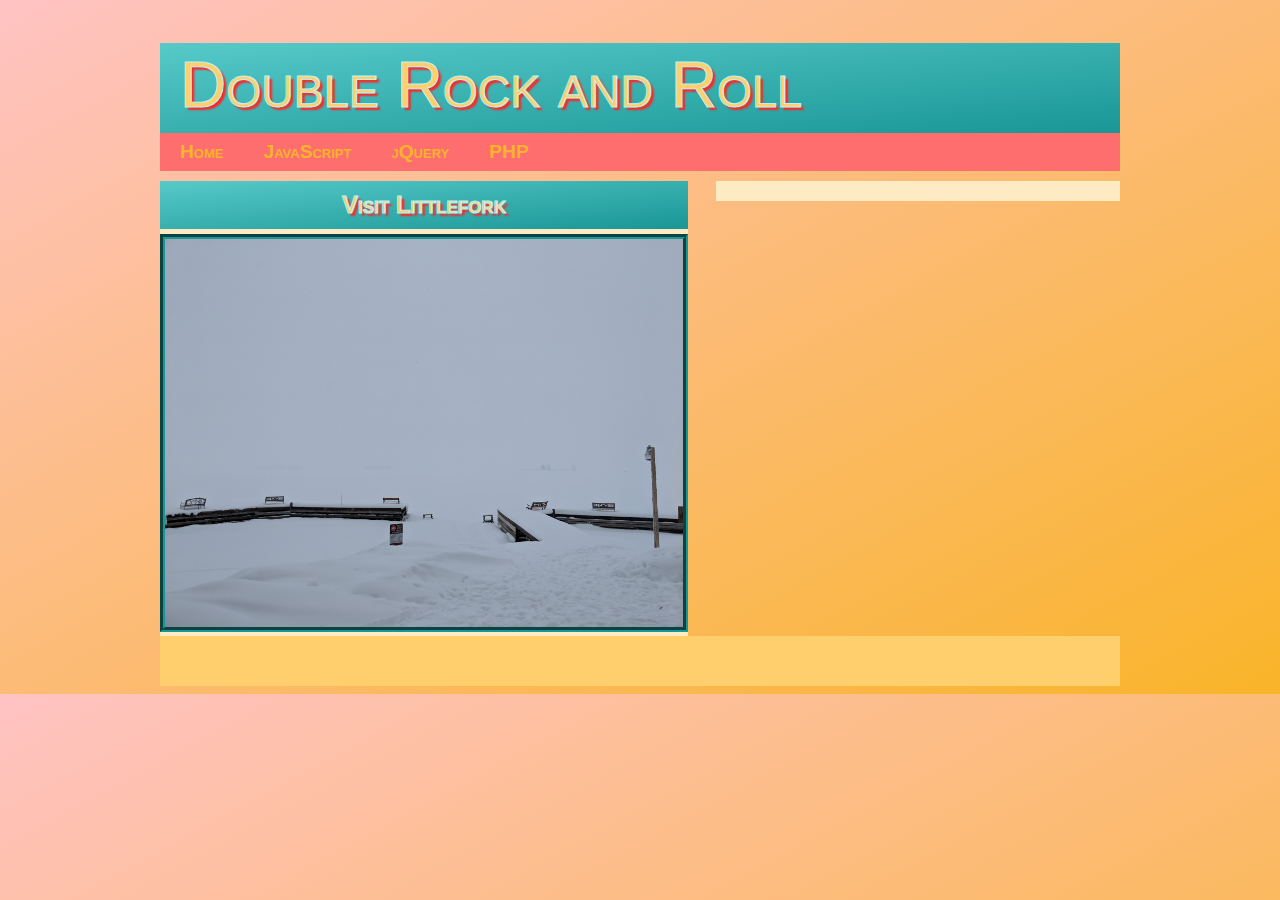
<file: index.html>
<!DOCTYPE html>
<html>
<head>
<!--
    JavaScript Module

    Author: Kelley Fischer
    Date  : 11/15/19

-->
<meta charset="utf-8">
<meta http-equiv="X-UA-Compatible" content="IE=edge">
<meta name="viewport" content="width=device-width, initial-scale=1">
<link rel="stylesheet" href="css/styles.css">
<title>Home</title>
<link href="css/styles.css" rel="stylesheet" />
<script src="js/scripts.js"></script>

</head>
<body>

    <header><h1><a href="index.html">Double Rock and Roll</a></h1></header>

    <nav>
        <ul class="horizontal">
            <li><a href="index.html">Home</a></li>
            <li><a href="javascript.html">JavaScript</a></li>
            <li><a href="">jQuery</a></li>
            <li><a href="">PHP</a></li>
        </ul>
    </nav>

    <main>
        <h2 class="heading" id="home_heading">Visit Littlefork</h2>
        <img id="home_image" src="assets/littlefork1.jpg" alt="whiteout at lake Kabetogama"
        onmouseover="changeImage();" onmouseout="changeImageBack();">
    </main>

    <aside>
    </aside>

    <footer>
    </footer>

</body>
</html>
</file>
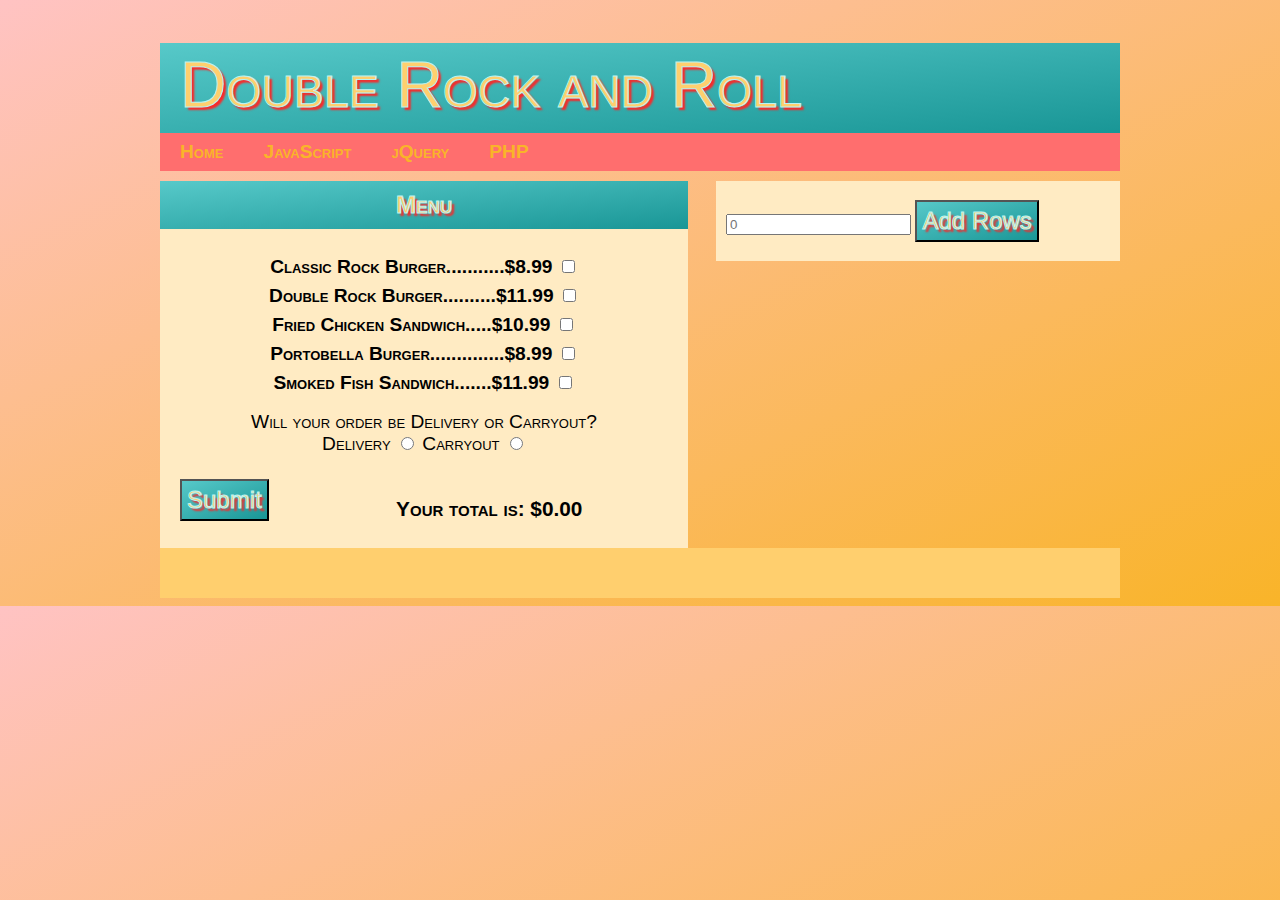
<file: javascript.html>
<!DOCTYPE html>
<html>
<head>

<meta charset="utf-8" />
<meta http-equiv="X-UA-Compatible" content="IE=edge" />
<meta name="viewport" content="width=device-width, initial-scale=1" />
<link rel="stylesheet" href="css/styles.css" />
<!--
JavaScript Module

Author: Kelley Fischer
Date  : 11/15/19

-->
<title>JavaScript</title>
<link href="css/styles.css" rel="stylesheet" />
<script src="js/scripts.js" defer></script>

</head>
<body>

    <header><h1><a href="index.html">Double Rock and Roll</a></h1></header>

    <nav>
        <ul class="horizontal">
            <li><a href="index.html">Home</a></li>
            <li><a href="javascript.html">JavaScript</a></li>
            <li><a href="">jQuery</a></li>
            <li><a href="">PHP</a></li>
        </ul>
    </nav>

    <main>
        <form method="post">

            <h2 class="heading">Menu</h2>
            <fieldset id="menu">
                <div class="order">
                    <label for="burger">Classic Rock Burger...........$8.99</label>
                    <input name="burger" id="burger" type="checkbox" value="8.99"/>
                </div>
                <div class="order">
                    <label for="dblburger">Double Rock Burger..........$11.99</label>
                    <input name="dblburger" id="dblburger" type="checkbox" value="11.99"/>
                </div>
                <div class="order">
                    <label for="chicken">Fried Chicken Sandwich.....$10.99</label>
                    <input name="chicken" id="chicken" type="checkbox" value="10.99"/>
                </div>
                <div class="order">
                    <label for="vegburger">Portobella Burger..............$8.99</label>
                    <input name="veggie" id="vegburger" type="checkbox" value="8.99"/>
                </div>
                <div class="order">
                    <label for="fish">Smoked Fish Sandwich.......$11.99</label>
                    <input name="fish" id="fish" type="checkbox" value="11.99" />
                </div>
            </fieldset>


            <fieldset class="getFood">
                <legend>Will your order be Delivery or Carryout?</legend>
                <label for="delivery">Delivery</label>
                <input name="orderPref" id="delivery" value="delivery" type="radio" onclick="getCustInfo()" required />
                <label for="carryout">Carryout</label>
                <input name="orderPref" id="carryout" value="carryout" type="radio" onclick="hideCustInfo()" required />
            </fieldset>


            <fieldset id="deliveryAddr">
                <legend class="custData heading">Customer Information</legend>
                <div class="custData">
                    <label for="name">Name</label>
                    <input name="custName" id="name" type="text" required />
                </div>
                <div class="custData">
                    <label for="street">Street Address</label>
                    <input name="custStreet" id="street" type="text" required />
                </div>
                <div class="custData">
                    <label for="city">City</label>
                    <input name="custCity" id="city" type="text" required />
                </div>
                <div class="custData">
                    <label for="state">State</label>
                    <input name="custState" id="state" type="text" required />
                </div>
                <div class="custData">
                    <label for="zip">Zip</label>
                    <input name="custZip" id="zip" type="text" required />
                </div>
            </fieldset>

            <input type="button" class="button" id="submit_button" value="Submit" onclick="processOrder();" />
            <h3 id="total">Your total is: $0.00</h3>
        </form>
    </main>

  <aside>
    <table id="order_table">
        <thead>
            <tr>
                <th>#</th>
                <th>Item</th>
                <th>Name</th>
            </tr>
        </thead>
        <tfoot id="tablefoot">
            <tr>
                <td colspan="3">
                    <input type="button" class="button" value="Place Order">
                </td>
            </tr>
        </tfoot>
        <tbody id="tablebody">
        </tbody>
    </table>
    <form id="create_rows" method="post">
        <input type="number" id="add_rows" placeholder="0" />
        <input type="button" class="button" onclick="showOrderTable(); generateRows();" value="Add Rows"/>
    </form>
  </aside>

  <footer>
  </footer>

</body>
</html>
</file>
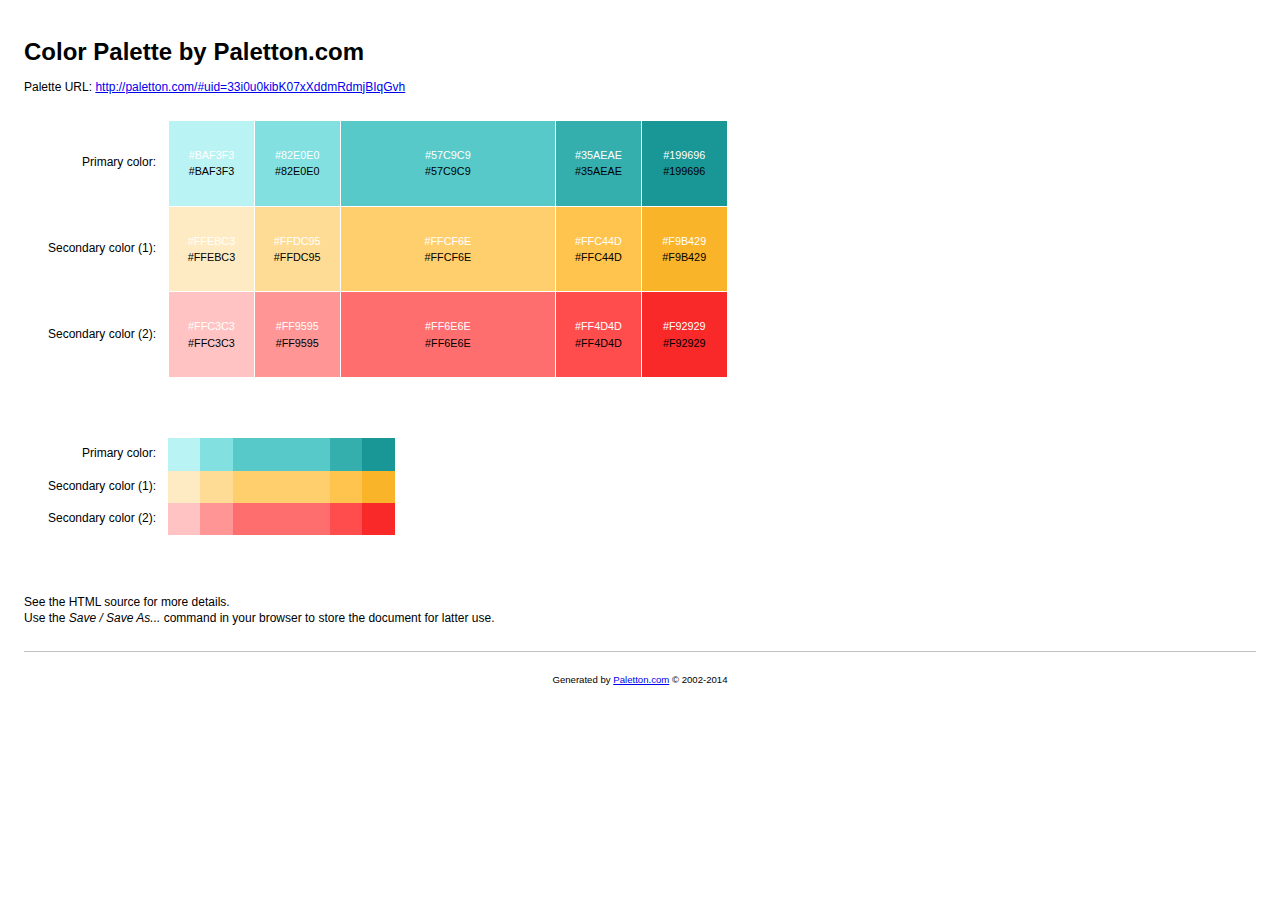
<file: my_colors.html>
<!DOCTYPE html>
<!-- saved from url=(0036)http://paletton.com/export/index.php -->
<html><head><meta http-equiv="Content-Type" content="text/html; charset=UTF-8">
	
	<title>Color palette by Paletton.com</title>
	<meta name="generator" content="Paletton.com">

<style type="text/css">

/* Palette color codes */
/* Feel free to copy&paste color codes to your application */

.primary-1 { background-color: #BAF3F3 }
.primary-2 { background-color: #82E0E0 }
.primary-0 { background-color: #57C9C9 }
.primary-3 { background-color: #35AEAE }
.primary-4 { background-color: #199696 }

.secondary-1-1 { background-color: #FFEBC3 }
.secondary-1-2 { background-color: #FFDC95 }
.secondary-1-0 { background-color: #FFCF6E }
.secondary-1-3 { background-color: #FFC44D }
.secondary-1-4 { background-color: #F9B429 }

.secondary-2-1 { background-color: #FFC3C3 }
.secondary-2-2 { background-color: #FF9595 }
.secondary-2-0 { background-color: #FF6E6E }
.secondary-2-3 { background-color: #FF4D4D }
.secondary-2-4 { background-color: #F92929 }

/* end */


body {
	margin:0; padding: 2em;
	background: #fff;
	color: #000;
	font: 12px/1.33 "Segoe UI", "Helvetica Neue", Helvetica, sans-serif;
	text-align:left;
	}
h1 {
	margin: 0.5em 0;
	font-size: 200%;
	}
p {
	margin: 0.5em 0;
	}

.color-table {
	margin: 2em 2em 5em;
	border-collapse:collapse;
	border:none;
	border-spacing:0;
	font-size:100%;
	}
.color-table th {
	padding: 0 1em 0 0;
	text-align: right;
	vertical-align: middle;
	font-size: 100%;
	font-weight: normal;
	border: none;
	}
.color-table td.sample {
	width:6em; height:6em;
	padding: 10px;
	text-align:center;
	vertical-align:middle;
	font-size:90%;
	border: 1px solid white;
	white-space:nowrap;
	}
.color-table td.sample-0 {
	width:18em;
	}
.color-table.small td.sample {
	width:3em; height:3em;
	padding:0;
	border:none;
	}
.color-table.small td.sample-0 {
	width:9em;
	}
.color-table .white { margin-bottom:0.2em; color:white }
.color-table .black { margin-top:0.2em; color:black }

hr {
	margin: 2em 0 1em 0;
	border:none;
	border-bottom:1px solid silver;
	}
#footer {
	padding:1em;
	text-align:center;
	font-size:80%;
	}

</style>

</head>
<body>

<h1>Color Palette by Paletton.com</h1>
<p>Palette URL: <a href="http://paletton.com/#uid=33i0u0kibK07xXddmRdmjBIqGvh">http://paletton.com/#uid=33i0u0kibK07xXddmRdmjBIqGvh</a></p>

<table class="color-table">
	<tbody><tr>
		<th>Primary color:</th>
		<td class="sample sample-1 primary-1">
			<div class="white">#BAF3F3</div>
			<div class="black">#BAF3F3</div>
		</td>
		<td class="sample sample-2 primary-2">
			<div class="white">#82E0E0</div>
			<div class="black">#82E0E0</div>
		</td>
		<td class="sample sample-0 primary-0">
			<div class="white">#57C9C9</div>
			<div class="black">#57C9C9</div>
		</td>
		<td class="sample sample-3 primary-3">
			<div class="white">#35AEAE</div>
			<div class="black">#35AEAE</div>
		</td>
		<td class="sample sample-4 primary-4">
			<div class="white">#199696</div>
			<div class="black">#199696</div>
		</td>
	</tr>
	<tr>
		<th>Secondary color (1):</th>
		<td class="sample sample-1 secondary-1-1">
			<div class="white">#FFEBC3</div>
			<div class="black">#FFEBC3</div>
		</td>
		<td class="sample sample-2 secondary-1-2">
			<div class="white">#FFDC95</div>
			<div class="black">#FFDC95</div>
		</td>
		<td class="sample sample-0 secondary-1-0">
			<div class="white">#FFCF6E</div>
			<div class="black">#FFCF6E</div>
		</td>
		<td class="sample sample-3 secondary-1-3">
			<div class="white">#FFC44D</div>
			<div class="black">#FFC44D</div>
		</td>
		<td class="sample sample-4 secondary-1-4">
			<div class="white">#F9B429</div>
			<div class="black">#F9B429</div>
		</td>
	</tr>
	<tr>
		<th>Secondary color (2):</th>
		<td class="sample sample-1 secondary-2-1">
			<div class="white">#FFC3C3</div>
			<div class="black">#FFC3C3</div>
		</td>
		<td class="sample sample-2 secondary-2-2">
			<div class="white">#FF9595</div>
			<div class="black">#FF9595</div>
		</td>
		<td class="sample sample-0 secondary-2-0">
			<div class="white">#FF6E6E</div>
			<div class="black">#FF6E6E</div>
		</td>
		<td class="sample sample-3 secondary-2-3">
			<div class="white">#FF4D4D</div>
			<div class="black">#FF4D4D</div>
		</td>
		<td class="sample sample-4 secondary-2-4">
			<div class="white">#F92929</div>
			<div class="black">#F92929</div>
		</td>
	</tr>
</tbody></table>

<table class="color-table small">
	<tbody><tr>
		<th>Primary color:</th>
		<td class="sample sample-1 primary-1"></td>
		<td class="sample sample-2 primary-2"></td>
		<td class="sample sample-0 primary-0"></td>
		<td class="sample sample-3 primary-3"></td>
		<td class="sample sample-4 primary-4"></td>
	</tr>
	<tr>
		<th>Secondary color (1):</th>
		<td class="sample sample-1 secondary-1-1"></td>
		<td class="sample sample-2 secondary-1-2"></td>
		<td class="sample sample-0 secondary-1-0"></td>
		<td class="sample sample-3 secondary-1-3"></td>
		<td class="sample sample-4 secondary-1-4"></td>
	</tr>
	<tr>
		<th>Secondary color (2):</th>
		<td class="sample sample-1 secondary-2-1"></td>
		<td class="sample sample-2 secondary-2-2"></td>
		<td class="sample sample-0 secondary-2-0"></td>
		<td class="sample sample-3 secondary-2-3"></td>
		<td class="sample sample-4 secondary-2-4"></td>
	</tr>
</tbody></table>

<p>
See the HTML source for more details.<br>
Use the <em>Save / Save As...</em> command in your browser to store the document for latter use.
</p>

<hr>

<p id="footer">Generated by <a href="http://paletton.com/">Paletton.com</a> © 2002-2014</p>



</body></html>
</file>
<file: css/styles.css>
@charset "UTF-8";

/*
Author: Kelley Fischer
Date: 11/16/19


*/


/* HTML & Body Styles */

html {
    font-family: Candara, Verdana, sans-serif;
    font-variant: small-caps;

    background: -moz-linear-gradient(to bottom right, #FFC3C3, #F9B429);
    background: -webkit-linear-gradient(to bottom right, #FFC3C3, #F9B429);
    background: linear-gradient(to bottom right, #FFC3C3, #F9B429);
}

body {
    min-width: 640px;
    max-width: 960px;
    margin-left: auto;
    margin-right: auto;
}

/* Header/Heading Styles */

header {
    background: -moz-linear-gradient(to bottom right, #57C9C9, #199696);
    background: -webkit-linear-gradient(to bottom right, #57C9C9, #199696);
    background: linear-gradient(to bottom right, #57C9C9, #199696);
    min-height: 10vh;
}

header h1 {
    font: small-caps 4em Impact, Arial, sans-serif;
    padding-left: 20px;
    padding-top: 5px;

    text-shadow: 3px 3px 2px #F92929;
    -webkit-text-fill-color: #FFCF6E;
    -webkit-text-stroke-width: 1px;
    -webkit-text-stroke-color: #BAF3F3
}

header h1 a {
    text-decoration: none;
    text-shadow: 3px 3px 2px #F92929;
    -webkit-text-fill-color: #FFCF6E;
    -webkit-text-stroke-width: 1px;
    -webkit-text-stroke-color: #BAF3F3
}


.heading, .button {
    text-align: center;
    background: -moz-linear-gradient(to bottom right, #57C9C9, #199696);
    background: -webkit-linear-gradient(to bottom right, #57C9C9, #199696);
    background: linear-gradient(to bottom right, #57C9C9, #199696);
    margin-top: 0px;
    padding: 10px;

    font-size: 1.5em;
    text-shadow: 3px 3px 2px #F92929;
    -webkit-text-fill-color: #FFCF6E;
    -webkit-text-stroke-width: 1px;
    -webkit-text-stroke-color: #BAF3F3
}


/* Home Page Visit Section */

#home_heading {
    margin-bottom: 5px;
}

#home_image {
    width: 100%;
    -webkit-box-sizing: border-box;
    box-sizing: border-box;
    border: 5px groove #199696;
}


/* Navigation Styles */

.horizontal {
    list-style-type: none;
    margin: 0;
    padding: 0;
    overflow: hidden;
    background-color: #FF6E6E;
}

.horizontal li {
    float: left;
}

.horizontal li a {
    display: block;
    font-size: 1.2em;
    font-weight: bold;
    text-align: center;
    padding: 8px 20px;
    text-decoration: none;
}

.horizontal li a:link, .horizontal li a:visited {
    color: #F9B429;
}

.horizontal li a:hover, .horizontal li a:active {
    color: #F92929;
    background-color: #FFCF6E;
}


/* Main & Aside Styles */

aside {
    display: block;
    float: right;
    width: 40%;
    background-color: #FFEBC3;
    margin-top: 10px;
    margin-left: 0px;
    padding: 10px;
    display: table;
}

main {
    display: block;
    float: left;
    width: 55%;
    background-color: #FFEBC3;
    margin-top: 10px;
}


/* Menu Form Styles */

div.order {
  margin: 7px 0px;
  text-align: center;
  font-size: 1.2em;
  font-weight: bold;
}

fieldset {
    border: none;
    padding: 0px;
}

fieldset#deliveryAddr {
    display: none;
}

legend.custData {
    font-size: 1.5em;
    margin-left: auto;
    margin-right: auto;
}

.getFood {
    text-align: center;
    font-size: 1.2em;
    margin-top: 10px;
    margin-bottom: 15px;
}


/* Customer Info Form Styles */

.custData {
    margin: 7px 0px;
    padding: 5px 15px;
    text-align: left;
    font-size: 1.2em;
    font-weight: bold;

    display: -webkit-flex;
    display: flex;
    -webkit-flex-flow: row wrap;
    flex-flow: row wrap;
}

div.custData > * {
    -webkit-flex: 1 1 150px;
    flex: 1 1 150px;
}

.button {
    margin: 1vh auto 1vh auto;
    padding: 5px;
}

#submit_button {
    margin-left: 20px;
}

#total {
    float: right;
    margin: 3vh 20% 3vh auto;
    font-size: 1.3em;
}



/* Table Styles */

#order_table {
    display: none;
}


/* Footer Styles */

footer {
    clear: left;
    background: #FFCF6E;
    min-height: 50px;
}

footer::after{
    clear: both;
    content: "";
    display: table;
}
</file>
